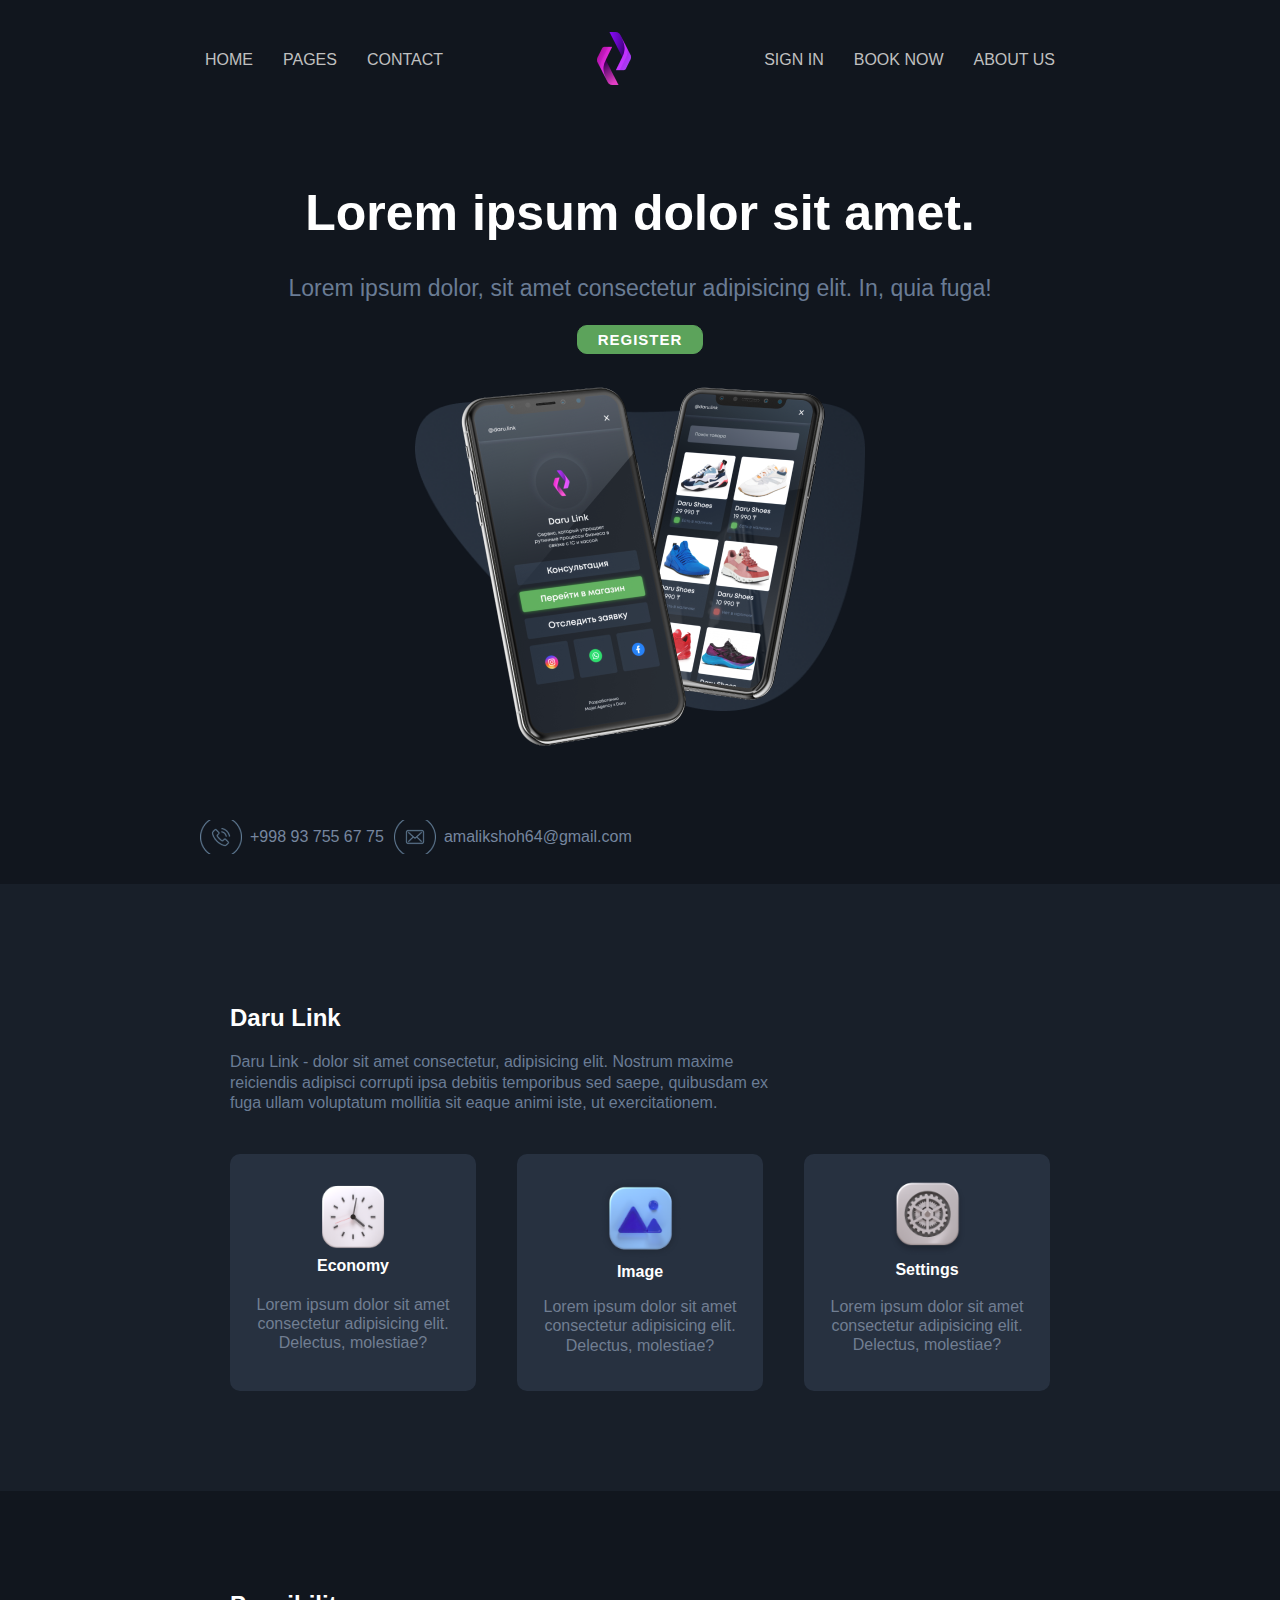
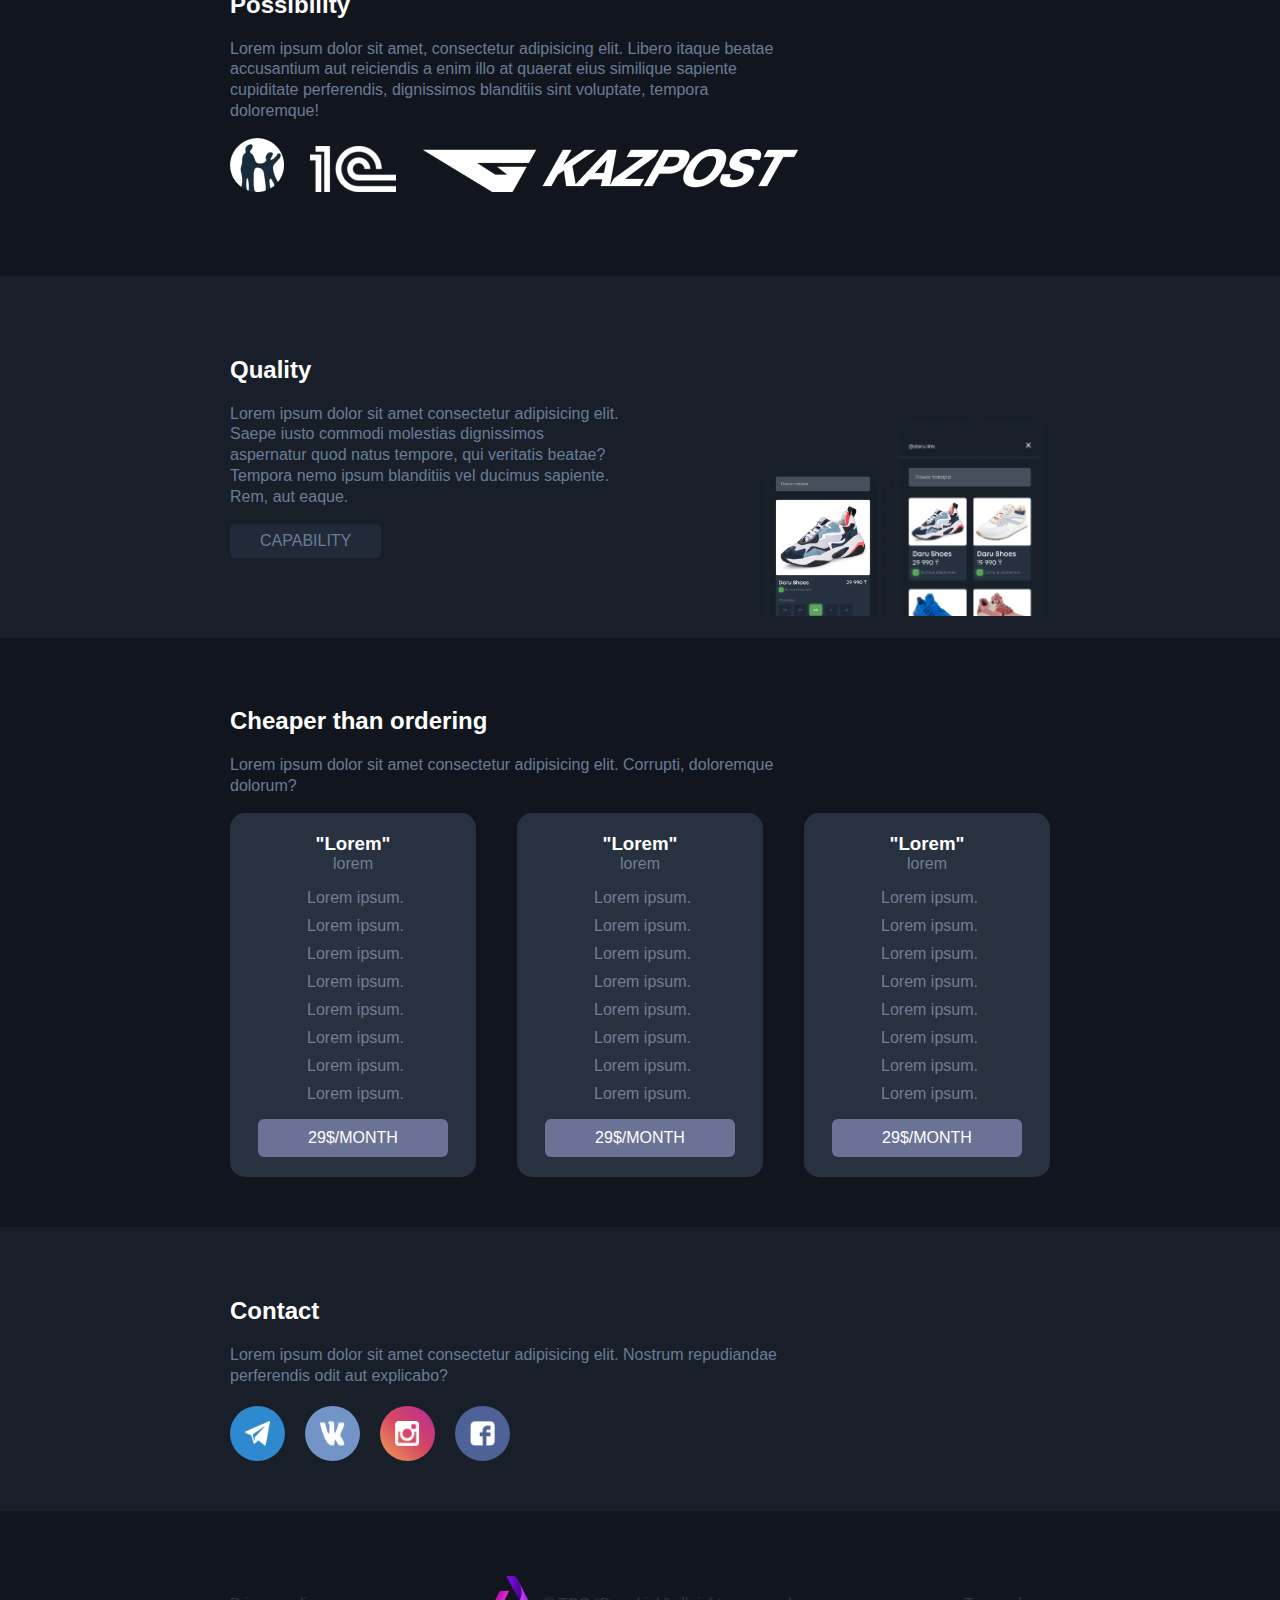
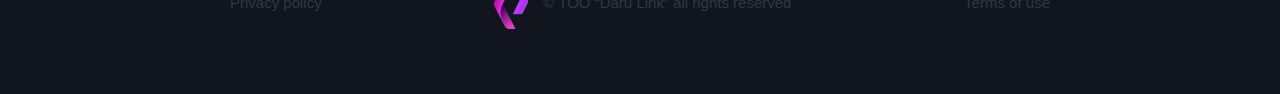
<file: index.html>
<!DOCTYPE html>
<html lang="en">
<head>
    <meta charset="UTF-8">
    <meta http-equiv="X-UA-Compatible" content="IE=edge">
    <meta name="viewport" content="width=device-width, initial-scale=1.0">
    <title>DoRO LiNk</title>
    <link rel="shortcut icon" href="logo.png" type="image/x-icon">
    <link rel="stylesheet" href="style.css">
    <link rel="stylesheet" href="https://cdnjs.cloudflare.com/ajax/libs/font-awesome/6.1.1/css/all.min.css" integrity="sha512-KfkfwYDsLkIlwQp6LFnl8zNdLGxu9YAA1QvwINks4PhcElQSvqcyVLLD9aMhXd13uQjoXtEKNosOWaZqXgel0g==" crossorigin="anonymous" referrerpolicy="no-referrer" />
</head>
<body>
    <div class="container">
        <div class="box1">
            <div class="top">
                <ul class="ul">
                    <li class="item1"><a class="ullink" href="#">home</a></li>
                    <li class="item1"><a class="ullink" href="#">pages</a></li>
                    <li class="item1"><a class="ullink" href="#">contact</a></li>
                </ul>
                <a href="#"><img src="logo.png" alt="rasm" class="pic"></a>
                <ul class="ul">
                    <li class="item1"><a class="ullink" href="#">sign in</a></li>
                    <li class="item1"><a class="ullink" href="#">book now</a></li>
                    <li class="item1"><a class="ullink" href="#">about us</a></li>
                </ul>
            </div>
            <div class="center">
                <div class="left">
                    <h1 class="h1">Lorem ipsum dolor sit amet.</h1>
                    <p class="p">Lorem ipsum dolor, sit amet consectetur adipisicing elit. In, quia fuga!</p>
                   <div class="leftlink">
                        <a target="_blank" href="index2.html" class="link">REGISTER</a>
                    </div>
                </div>
                <div class="right">
                    <img class="pic1" src="telephone.png" alt="rasm">
                </div>
            </div>
            <div class="down">
                <div class="icon1">
                    <img class="icon" src="call__icon.png" alt="icon">
                    <div>+998 93 755 67 75</div>
                </div>
                <div class="icon1">
                    <img class="icon" src="mail_icon.png" alt="icon">
                    <a class="mail" href="#">amalikshoh64@gmail.com</a>
                </div>
            </div>
        </div>
        <div class="box2">
            <h2 class="h2">Daru Link</h2>
            <div class="darulink">
                Daru Link - dolor sit amet consectetur, adipisicing elit. Nostrum maxime reiciendis adipisci corrupti ipsa debitis temporibus sed saepe, quibusdam ex fuga ullam voluptatum mollitia sit eaque animi iste, ut exercitationem.
            </div>
            <div class="box2qutilar">
                <div class="box2quti">
                    <img class="clock" src="icon_clock.png" alt="clock">
                    <h4 class="h3">Economy</h4>
                    <p class="box2lorem">Lorem ipsum dolor sit amet consectetur adipisicing elit. Delectus, molestiae?</p>
                </div>
                <div class="box2quti">
                    <img class="image" src="Image_blue.png" alt="clock">
                    <h4 class="h3">Image</h4>
                    <p class="box2lorem">Lorem ipsum dolor sit amet consectetur adipisicing elit. Delectus, molestiae?</p>
                </div>
                <div class="box2quti">
                    <img class="settings" src="Settings.png " alt="clock">
                    <h4 class="h3">Settings</h4>
                    <p class="box2lorem">Lorem ipsum dolor sit amet consectetur adipisicing elit. Delectus, molestiae?</p>
                </div>
            </div>
        </div>
        <div class="box3">
            <h2 class="h2">Possibility</h2>
            <p class="darulink">Lorem ipsum dolor sit amet, consectetur adipisicing elit. Libero itaque beatae accusantium aut reiciendis a enim illo at quaerat eius similique sapiente cupiditate perferendis, dignissimos blanditiis sint voluptate, tempora doloremque!</p>
            <div class="ikonkalar">
                <a href="#"><img src="people.png" alt="rasm" class="ikonka"></a>
                <a href="#"><img src="icon_1c.png" alt="rasm" class="ikonka"></a>
                <a href="#"><img src="logo_kazpost.png" alt="rasm" class="ikonka"></a>
            </div>
        </div>
        <div class="box4">
            <div class="left1">
                <h2 class="h2">Quality</h2>
                <p class="darulink">Lorem ipsum dolor sit amet consectetur adipisicing elit. Saepe iusto commodi molestias dignissimos aspernatur quod natus tempore, qui veritatis beatae? Tempora nemo ipsum blanditiis vel ducimus sapiente. Rem, aut eaque.</p>
                <div><a class="capability" href="#">capability</a></div>
            </div>
            <div class="right1">
                <img class="shoes1" src="shoes_less.png" alt="rasm">
                <img class="shoes2" src="shoes_more.png" alt="rasm">
            </div>
        </div>
        <div class="box5">
            <div class="orabturuvchi">
                <h2 class="h2">Cheaper than ordering</h2>
                <p class="darulink">Lorem ipsum dolor sit amet consectetur adipisicing elit. Corrupti, doloremque dolorum?</p>
                <div class="box5qutilar">
                    <div class="box5quti">
                        <h3 class="h3">"Lorem"</h3>
                        <div class="rang">lorem</div>
                        <ul class="ul1">
                            <li class="items">
                                <i class="fa-solid fa-circle icon5"></i>
                                <span>Lorem ipsum.</span>
                            </li>
                            <li class="items">
                                <i class="fa-solid fa-circle icon5"></i>
                                <span>Lorem ipsum.</span>
                            </li>
                            <li class="items">
                                <i class="fa-solid fa-circle icon5"></i>
                                <span>Lorem ipsum.</span>
                            </li>
                            <li class="items">
                                <i class="fa-solid fa-circle icon5"></i>
                                <span>Lorem ipsum.</span>
                            </li>
                            <li class="items">
                                <i class="fa-solid fa-circle icon5"></i>
                                <span>Lorem ipsum.</span>
                            </li>
                            <li class="items">
                                <i class="fa-solid fa-circle icon5"></i>
                                <span>Lorem ipsum.</span>
                            </li>
                            <li class="items">
                                <i class="fa-solid fa-circle icon5"></i>
                                <span>Lorem ipsum.</span>
                            </li>
                            <li class="items">
                                <i class="fa-solid fa-circle icon5"></i>
                                <span>Lorem ipsum.</span>
                            </li>
                        </ul>
                        <div class="linkcenter"><a class="sana" href="#">29$/month</a></div>
                    </div>
                    <div class="box5quti">
                        <h3 class="h3">"Lorem"</h3>
                        <div class="rang">lorem</div>
                        <ul class="ul1">
                            <li class="items">
                                <i class="fa-solid fa-circle icon5"></i>
                                <span>Lorem ipsum.</span>
                            </li>
                            <li class="items">
                                <i class="fa-solid fa-circle icon5"></i>
                                <span>Lorem ipsum.</span>
                            </li>
                            <li class="items">
                                <i class="fa-solid fa-circle icon5"></i>
                                <span>Lorem ipsum.</span>
                            </li>
                            <li class="items">
                                <i class="fa-solid fa-circle icon5"></i>
                                <span>Lorem ipsum.</span>
                            </li>
                            <li class="items">
                                <i class="fa-solid fa-circle icon5"></i>
                                <span>Lorem ipsum.</span>
                            </li>
                            <li class="items">
                                <i class="fa-solid fa-circle icon5"></i>
                                <span>Lorem ipsum.</span>
                            </li>
                            <li class="items">
                                <i class="fa-solid fa-circle icon5"></i>
                                <span>Lorem ipsum.</span>
                            </li>
                            <li class="items">
                                <i class="fa-solid fa-circle icon5"></i>
                                <span>Lorem ipsum.</span>
                            </li>
                        </ul>
                        <div class="linkcenter"><a class="sana" href="#">29$/month</a></div>
                    </div>
                    <div class="box5quti">
                        <h3 class="h3">"Lorem"</h3>
                        <div class="rang">lorem</div>
                        <ul class="ul1">
                            <li class="items">
                                <i class="fa-solid fa-circle icon5"></i>
                                <span>Lorem ipsum.</span>
                            </li>
                            <li class="items">
                                <i class="fa-solid fa-circle icon5"></i>
                                <span>Lorem ipsum.</span>
                            </li>
                            <li class="items">
                                <i class="fa-solid fa-circle icon5"></i>
                                <span>Lorem ipsum.</span>
                            </li>
                            <li class="items">
                                <i class="fa-solid fa-circle icon5"></i>
                                <span>Lorem ipsum.</span>
                            </li>
                            <li class="items">
                                <i class="fa-solid fa-circle icon5"></i>
                                <span>Lorem ipsum.</span>
                            </li>
                            <li class="items">
                                <i class="fa-solid fa-circle icon5"></i>
                                <span>Lorem ipsum.</span>
                            </li>
                            <li class="items">
                                <i class="fa-solid fa-circle icon5"></i>
                                <span>Lorem ipsum.</span>
                            </li>
                            <li class="items">
                                <i class="fa-solid fa-circle icon5"></i>
                                <span>Lorem ipsum.</span>
                            </li>
                        </ul>
                        <div class="linkcenter"><a class="sana" href="#">29$/month</a></div>
                    </div>
                </div>
            </div>
        </div>
        <div class="box6">
            <h2 class="h2">Contact</h2>
            <div class="darulink">Lorem ipsum dolor sit amet consectetur adipisicing elit. Nostrum repudiandae perferendis odit aut explicabo?</div>
            <div class="box6links">
                <div class="box6icons telegram"><a target="_blank" href="https://teleg.one/MAL1KSHOH" class="box6link"><img src="telegram_icon.png" alt="telegram_icon" class="imgs "></a></div>
                <div class="box6icons vk"><a href="#" class="box6link"><img src="vk_icon.png" alt="telegram_icon" class="imgs"></a></div>
                <div class="box6icons instagram"><a target="_blank" href="https://www.instagram.com/anime_05.11/" class="box6link"><img src="instagram_icon.png" alt="telegram_icon" class="imgs"></a></div>
                <div class="box6icons facebook"><a href="#" class="box6link"><img src="facebook_icon.png" alt="telegram_icon" class="imgs"></a></div>
            </div>
        </div>
        <div class="box7">
            <ul class="box7ul">
                <li class="box7item">Privacy policy</li>
                <li class="box7item go">
                    <img class="img7" src="logo.png" alt="logo">
                    <span>© TOO “Daru Link” all rights reserved</span>
                </li>
                <li class="box7item">Terms of use</li>
            </ul>
        </div>
    </div>
</body>
</html>
</file>
<file: style.css>
html {
    box-sizing: border-box;
}
*,
*::before,
*::after {
    box-sizing: inherit;
}
body {
    margin: 0;
    font-family: sans-serif;
}
img {
    max-width: 100%;
    height: auto;
}
.box1 {
    background-color: #11161E;
    padding: 30px 230px;
}
.top {
    display: flex;
    justify-content: space-between;
    align-items: center;
}
.ul {
    display: flex;
    list-style: none;
    text-transform: uppercase;
    padding: 0;
    justify-content: space-between;
}
.ullink {
    display: inline-block;
    text-decoration: none;
    margin-right: 20px;
    color: silver;
    transition: 0.2s all linear;
    position: relative;
    padding: 5px;
}
.ullink:hover {
    color: dodgerblue;
}
.ullink::before {
    content: "";
    position: absolute;
    width: 0;
    height: 2px;
    background-color: dodgerblue;
    top: 100%;
    left: 0;
    transition: 0.2s all linear;
    box-shadow: 0 0 5px;
}
.ullink:hover::before {
    width: 100%;
}
.ullink::after {
    content: "";
    position: absolute;
    width: 2px;
    height: 0;
    background-color: dodgerblue;
    right: 100%;
    transition: 0.2s all linear;
    top: 0;
    transform-origin: bottom;
    box-shadow: 0 0 5px;
}
.ullink:hover::after {
    height: 100%;
}
.center {
    padding: 60px 0;
    display: flex;
    justify-content: space-between;
    align-items: center;
}
.h1 {
    color: white;
    font-size: 50px;
    max-width: 350px;
}
.p {
    color: #6A7C95;
    max-width: 350px;
    font-size: 23px;
}
.link {
    display: inline-block;
    text-decoration: none;
    color: white;
    text-transform: uppercase;
    background-color: #5CA35B;
    padding: 5px 20px;
    font-weight: bold;
    letter-spacing: 1px;
    border-radius: 10px;
    font-size: 15px;
    transition: 0.3s all linear;
    border: 1px solid #5CA35B;
}
.link:hover {
    background-color: transparent;
    border: 1px solid #5CA35B;
    color: #5CA35B;
}
.right {
    background-image: url(ellipse.png);
    background-repeat: no-repeat;
    background-position: center;
    background-size: 450px;
}
.down {
    display: flex;
    justify-content: flex-start;
    align-items: center;
}
.icon1 {
    color: #76869F;
    margin-right: 10px;
    display: flex;
    align-items: center;
}
.icon {
    margin-right: 8px;
}
.mail {
    display: inline-block;
    text-decoration: none;
    color: #76869F;
    transition: 0.3s all linear;
}
.mail:hover {
    color: dodgerblue;
}
@media(max-width:1410px){
    .box1 {
        padding: 30px 200px;
    }
}
@media(max-width:1320px){
    .center {
        flex-wrap: wrap;
        justify-content: center;
    }
    .h1, .p {
        max-width: 100%;
        text-align: center;
    }
    .leftlink {
        text-align: center;
    }
}
@media(max-width:950px){
    .box1 {
        padding: 30px 70px;
    }
}
@media(max-width:680px){
    .top {
        flex-wrap: wrap;
        justify-content: center;
    }
    .ul {
        width: 100%;
        justify-content: center;
    }
    .h1 {
       font-size: 35px; 
    }
    .p {
        font-size: 17px;
    }
    .pic1 {
        height: 300px;
    }
    .left {
        margin-bottom: 50px;
    }
    .down {
        justify-content: center;
    }
    .right {
        background-size: 380px;
    }
}
@media(max-width:600px){
    .right {
        background-size: 340px;
    }
    .pic1 {
        height: 300px;
    }
    .box1 {
        padding: 20px 50px;
    }
}
@media(max-width:550px){
    .right {
        background-size: 290px;
    }
    .pic1 {
        height: 250px;
    }
    .h1 {
        font-size: 25px;
    }
    .p {
        font-size: 14px;
    }
}
@media(max-width:470px){
    .right {
        background-size: 240px;
    }
    .pic1 {
        height: 200px;
    }
    .box1 {
        padding: 15px 30px;
    }
    .down {
        flex-wrap: wrap;
    }
    .icon1 {
        width: 100%;
        justify-content: center;
        align-items: center;
        margin: 6px 0;
    }
}
@media(max-width:350px){
    .right {
        background-size: 200px;
    }
    .pic1 {
        height: 160px;
    }
}
.box2 {
    background-color: #181F29;
    padding: 100px 230px;
}
.box2qutilar {
    display: flex;
    justify-content: space-between;
    flex-wrap: wrap;
    margin-top: 40px;
}
.box2quti {
    width: 30%;
    background-color: #273140;
    text-align: center;
    border-radius: 10px;
    padding: 20px 10px;
    display: flex;
    justify-content: center;
    align-items: center;
    flex-wrap: wrap;
}
.clock {
    height: 70px;
    width: 70px;
    margin-top: 6px;
}
.image {
    height: 89px;
    width: 89px;
}
.settings {
    height: 85px;
    width: 85px;
}
.box2lorem {
    line-height: 1.2;
    color: #717E92;
}
.h3 {
    width: 100%;
    color: white;
    margin: 0;
}
.h2 {
    color: white;
}
.darulink {
    color: #6A7C95;
    line-height: 1.3;
    max-width: 550px;
}
@media(max-width:1200px){
    .box2quti {
        width: 48%;
        margin: 5px;
    }

    .box2qutilar {
        justify-content: center;
    }
    .box2 {
        padding: 50px 200px;
        text-align: center;
    }
    .darulink {
        max-width: 100%;
    }
}
@media(max-width:1000px){
    .box2 {
        padding: 50px 150px;
    }
}
@media(max-width:900px){
    .box2 {
        padding: 30px 100px;
    }
}
@media(max-width:750px){
    .box2 {
        padding: 30px 80px;
    }
}
@media(max-width:690px){
    .box2quti {
        width: 100%;
    }
}
@media(max-width:500px){
    .box2 {
        padding: 20px 50px;
    }
}
@media(max-width:400px){
    .box2 {
        padding: 20px 30px;
    }
}
.box3 {
    background-color: #11161E;
    padding: 80px 230px;
}
.ikonka {
    margin-right: 22px;
    display: inline-block;
}
@media(max-width:1100px){
    .box3 {
        padding: 30px 150px;
    }
}
@media(max-width:900px){
    .box3 {
        padding: 30px 120px;
        text-align: center;
    }
}
@media(max-width:850px){
    .box3 {
        padding: 20px 100px;
    }
    .ikonkalar {
        text-align: center;
    }
}
@media(max-width:800px){
    .box3 {
        padding: 20px 80px;
    }
    .ikonka {
        margin: 10px;
    }
}
@media(max-width:500px){
    .box3 {
        padding: 20px 50px;
    }
    .ikonka {
        height: 30px;
    }
}
.box4 {
    background-color: #181F29;
    padding: 60px 230px;
    display: flex;
    justify-content: space-between;
    align-items: flex-start;
    padding-bottom: 0;
    flex-wrap: wrap;
}
.left1 {
    margin-right: 20px;
    width: 48%;
    padding-bottom: 80px;
}
.shoes1 {
    height: 150px;
    transform: translatey(80px);
}
.shoes2 {
    height: 200px;
    transform: translatey(80px);
}
.capability {
    display: inline-block;
    text-decoration: none;
    text-transform: uppercase;
    background-color: #212A38;
    color: #6A7C95;
    padding: 8px 30px;
    border-radius: 5px;
}
@media(max-width:1100px){
    .box4 {
        padding: 50px 150px;
    }
    .shoes2, .shoes1 {
        transform: translatey(150px);
    }
}
@media(max-width:1012px){
    
}
@media(max-width:900px){
    .left1 {
        width: 100%;
        text-align: center;
    }
    .shoes2, .shoes1 {
        transform: translatey(30px);
    }
    .box4 {
        justify-content: center;
        padding: 30px 100px;
    }
}
@media(max-width:500px){
    .box4 {
        padding: 20px 50px;
    }
    .shoes2, .shoes1 {
        transform: translatey(20px);
    }
}
@media(max-width:400px){
    .shoes1 {
        height: 130px;
    }
    .shoes2 {
        height: 170px;
    }
}
@media(max-width:350px){
    .shoes1 {
        height: 100px;
    }
    .shoes2 {
        height: 140px;
    }
    .box4 {
        padding: 20px 30px;
    }
    .left1 {
        padding-bottom: 10px;
    }
}
@media(max-width:1013px){
    .shoes1 {
        height: 100px;
    }
    .shoes2 {
        height: 140px;
    }
}
.box5 {
    background-color: #11161E;
    padding: 50px 230px;
}
.box5qutilar {
    display: flex;
    flex-wrap: wrap;
    justify-content: space-between;
    align-items: center;
}
.box5quti {
    background-color: #273140;
    width: 30%;
    border-radius: 15px;
    padding: 20px 0;
}
.ul1 {
    color: #717E92;
    padding: 0;
    text-align: center;
    list-style: none;
}
.rang {
    color: #717E92;
}
.sana {
    display: inline-block;
    text-decoration: none;
    background-color: #6A7395;
    padding: 10px 50px;
    color: white;
    border-radius: 6px;
    text-transform: uppercase;
}
.rang, .h3 {
    text-align: center;
}
.linkcenter {
    text-align: center;
}
.icon5 {
    font-size: 4px;
    margin-right: 5px;
    transform: translateY(-5px);
}
.icons {
    display: flex;
    align-items: center;
}
@media(max-width:1100px) {
    .box5 {
        padding: 50px 150px;
    }
}
@media(max-width:930px){
    .box5 {
        padding: 30px 100px;
    }
    .box5quti {
        width: 32%;
    }
}
@media(max-width:830px){
    .box5quti {
        width: 40%;
        margin: 3px;
    }
    .box5 {
        padding: 30px 50px;
    }
    .box5qutilar {
        justify-content: center;
    }
    .orabturuvchi {
        text-align: center;
    }
}
@media(max-width:750px){
    .box5quti {
        width: 45%;
    }
}
@media(max-width:650px){
    .box5quti {
        width: 48%;
    }
}

@media(max-width:500px){
    .box5quti {
        width: 70%;
    }
    .box5qutilar {
        justify-content: center;
    }
    
}
@media(max-width:450px){
    .box5quti {
        width: 80%;
    }
}
@media(max-width:400px){
    .box5quti {
        width: 90%;
    }
}
@media(max-width:330px){
    .box5quti {
        width: 100%;
    }
    .box5 {
        padding: 20px 30px;
    }
}
.box6 {
    background-color: #181F29;
    padding: 50px 230px;
}
.box6links {
    display: flex;
}
.imgs {
    display: block;
    width: 25px;
    height: 25px;
}
.box6icons {
    display: flex;
    justify-content: center;
    align-items: center;
    margin-right: 20px;
    margin-top: 20px;
    border-radius: 50%;
    padding: 15px;
    transition: 0.3s all linear;
}
.telegram {
    background-color: #2F89CE;
}
.instagram {
    background-image: linear-gradient(45deg, #EEA054, #D64763, #B62A99);
}
.vk {
    background-color: #7294C7;
}
.facebook {
    background-color: #4E6297;
}
.box6link {
    display: block;
}
@media(max-width:1100px) {
    .box6 {
        padding: 50px 150px;
    }
}
@media(max-width:930px) {
    .box6 {
        padding: 30px 100px;
    }
}
@media(max-width:830px) {
    .box6 {
        padding: 30px 50px;
    }
}
@media(max-width:420px) {
    .box6 {
        padding: 30px 40px;
    }
}
@media(max-width:380px) {
    .imgs {
        width: 20px;
        height: 20px;
    }
    .box6links {
        justify-content: center;
    }
    .box6 {
        text-align: center;
    }
    .box6icons {
        margin: 5px;
    }
}
@media(max-width:320px){
    .box6 {
        padding: 20px;
    }
    .imgs {
        width: 15px;
        height: 15px;
    }
    .box6icons {
        padding: 13px;
    }
}
.box7 {
    background-color: #11161E;
    padding: 50px 230px;
    color: #2D3746;
    font-size: 15px;
}
.box7ul {
    list-style: none;
    display: flex;
    justify-content: space-between;
    align-items: center;
    padding: 0;
}
.go {
    display: flex;
    align-items: center;
    justify-content: space-between;
}
.img7 {
    margin-right: 15px;
}
.items
{
    margin-top: 10px;
}
@media(max-width:1100px){
    .box7 {
        padding: 30px 150px;
    }
}
@media(max-width:930px){
    .box7 {
        padding: 30px 100px;
    }
}
@media(max-width:830px){
    .box7 {
        padding: 30px 50px;
    }
}
@media(max-width:620px){
    .box7ul {
        flex-wrap: wrap;
        justify-content: center;
        text-align: center;
    }
    .box7item {
        width: 45%;
        margin-bottom: 15px;
    }
}
@media(max-width:500px){
    .box7item {
        width: 90%;
    }
}
@media(max-width:300px){
    .box7 {
        padding: 20px;
    }
}
</file>
